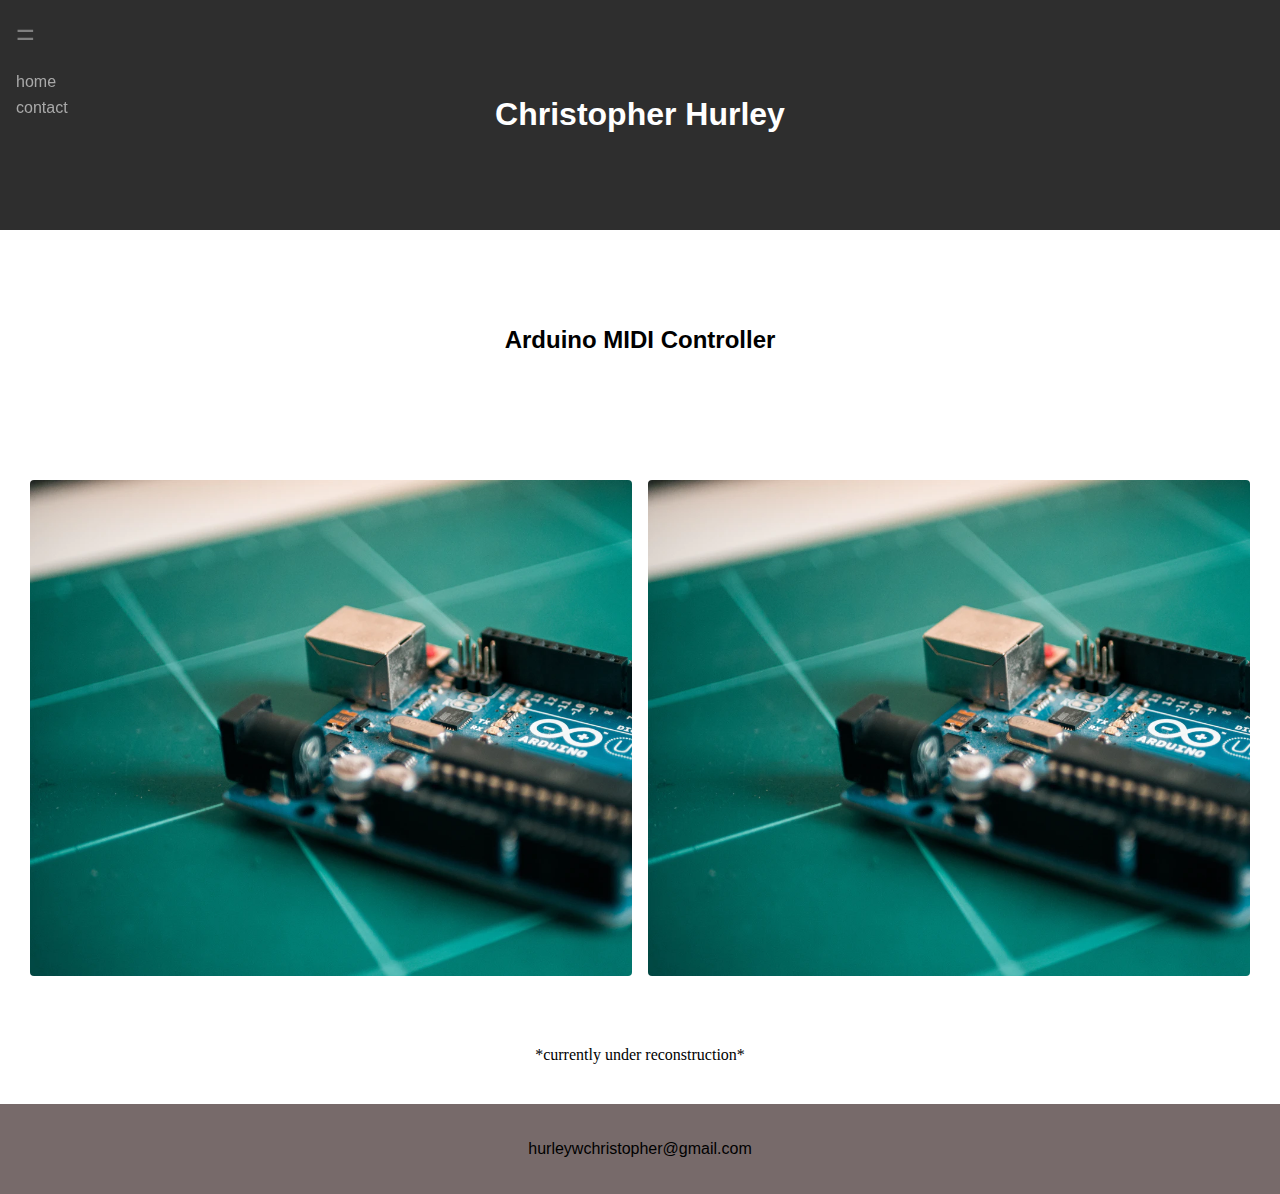
<file: arduino_midi_controller.html>
<!DOCTYPE html>
<html>

  <head>
    <meta charset="utf-8">
    <meta http-equiv="x-ua-compatible" content="ie=edge">
    <meta name="viewport" content="width=device-width, initial-scale=1, shrink-to-fit=no">
    <meta name="application-name" content="Simple CSS Grid">
    <meta name="description" content="Simple CSS Grid">
    <title>Arduino MIDI Controller</title>
    <link rel="stylesheet" href="css/content.css">
    <script src = "script.js"></script>
    <link href="https://fonts.googleapis.com/css?family=Slabo+27px" rel="stylesheet">
  </head>

  <body>
    <div class = "grid">  
        <div class = dropdown>
            <button class = "dropbtn">=</button>
                <div class = "dropdown-content">
                    <li><a id = "home" href = "index.html">home</a></li>
                    <li><a id = "contact" href = "contact.html">contact</a></li>
                </div>
        </div>

        <div class = "item header" /*style = "background-image:url('pictures/board.png')"*/>
            <h1>Christopher Hurley</h1>
        </div>

<!--    ****    START CONTENT     ***     -->
        <div class = "item c">
            <h2>Arduino MIDI Controller</h2>
        </div>
    </div>
    
    <!-- photo grid -->
    <div class="photo-grid">
        <div class = "card card-tall card-wide" style = "background-image:url('pictures/arduino.png')"></div>
        <div class = "card card-tall card-wide" style = "background-image:url('pictures/arduino.png')"></div>
    </div>
    
    <div class = "item content">
        <p>*currently under reconstruction*</p>
    </div>
<!--    ****    END CONTENT     ***     -->
    
    <!-- footer -->
    <div class = "gridfooter">   
        <div class = "footer">
          <footer>
            <p>hurleywchristopher@gmail.com</p>
          </footer>
        </div>
      </div>

    </body>
</html>
</file>
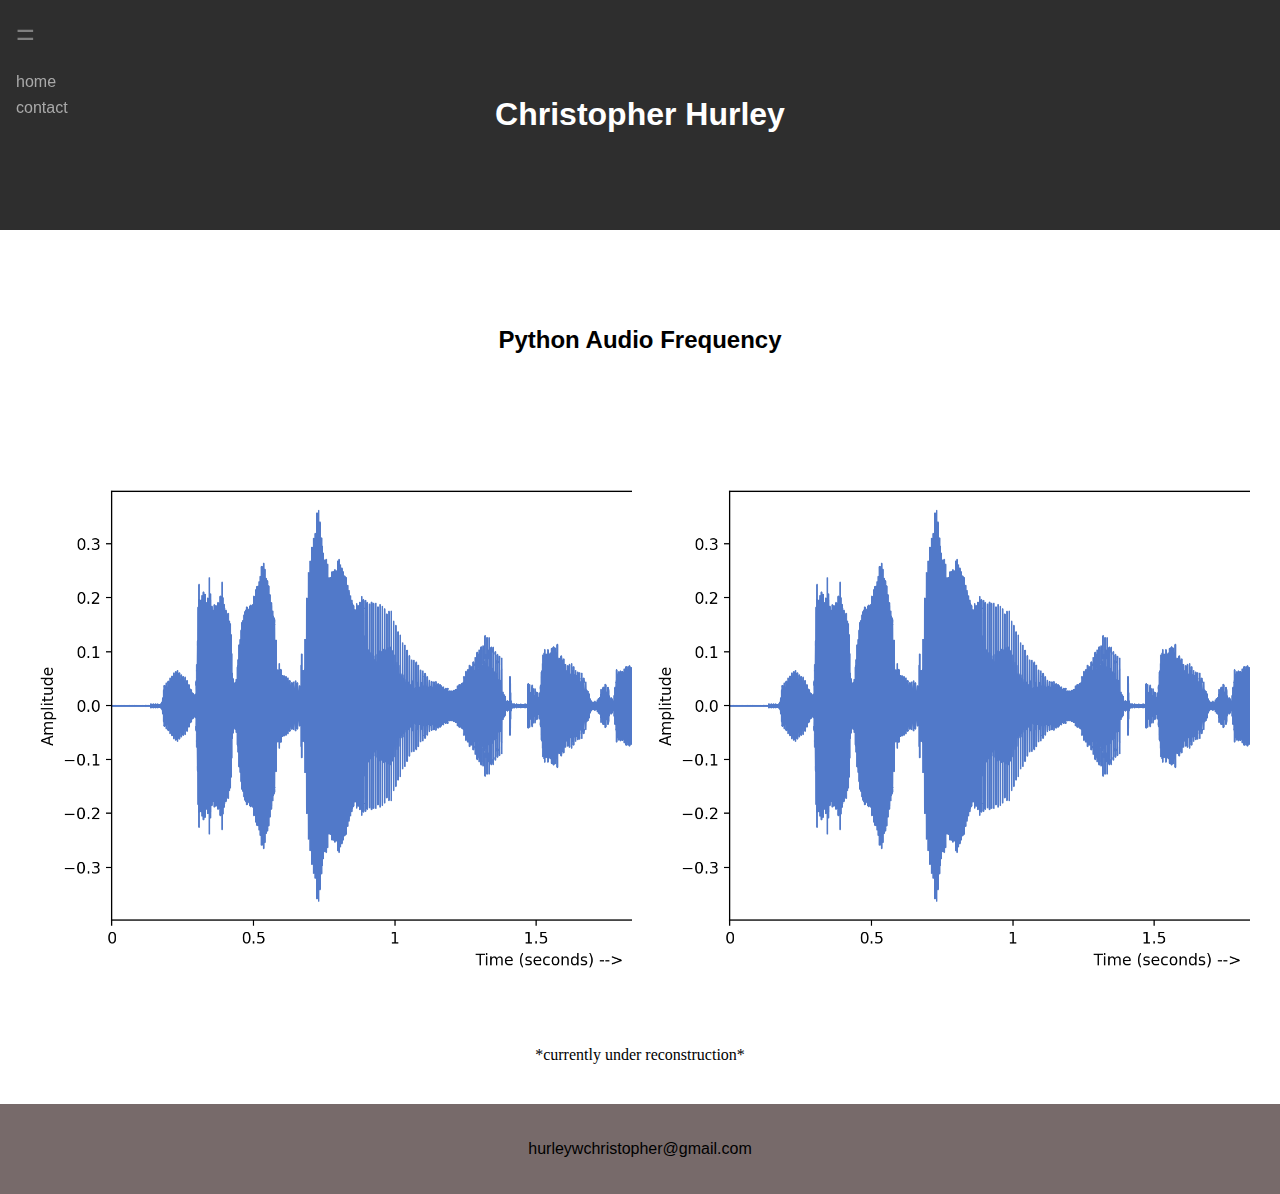
<file: audio_frequency.html>
<!DOCTYPE html>
<html>

  <head>
    <meta charset="utf-8">
    <meta http-equiv="x-ua-compatible" content="ie=edge">
    <meta name="viewport" content="width=device-width, initial-scale=1, shrink-to-fit=no">
    <meta name="application-name" content="Simple CSS Grid">
    <meta name="description" content="Simple CSS Grid">
    <title>Python Audio Frequency</title>
    <link rel="stylesheet" href="css/content.css">
    <script src = "script.js"></script>
    <link href="https://fonts.googleapis.com/css?family=Slabo+27px" rel="stylesheet">
  </head>

  <body>
    <div class = "grid">  
        <div class = dropdown>
            <button class = "dropbtn">=</button>
                <div class = "dropdown-content">
                    <li><a id = "home" href = "index.html">home</a></li>
                    <li><a id = "contact" href = "contact.html">contact</a></li>
                </div>
        </div>

        <div class = "item header" /*style = "background-image:url('pictures/board.png')"*/>
            <h1>Christopher Hurley</h1>
        </div>

<!--    ****    START CONTENT     ***     -->
        <div class = "item c">
            <h2>Python Audio Frequency</h2>
        </div>
    </div>
    
    <!-- photo grid -->
    <div class="photo-grid">
        <div class = "card card-tall card-wide" style = "background-image:url('pictures/audio.png')"></div>
        <div class = "card card-tall card-wide" style = "background-image:url('pictures/audio.png')"></div>
    </div>
    
    <div class = "item content">
        <p>*currently under reconstruction*</p>
    </div>
<!--    ****    END CONTENT     ***     -->
    
    <!-- footer -->
    <div class = "gridfooter">   
        <div class = "footer">
          <footer>
            <p>hurleywchristopher@gmail.com</p>
          </footer>
        </div>
      </div>

    </body>
</html>
</file>
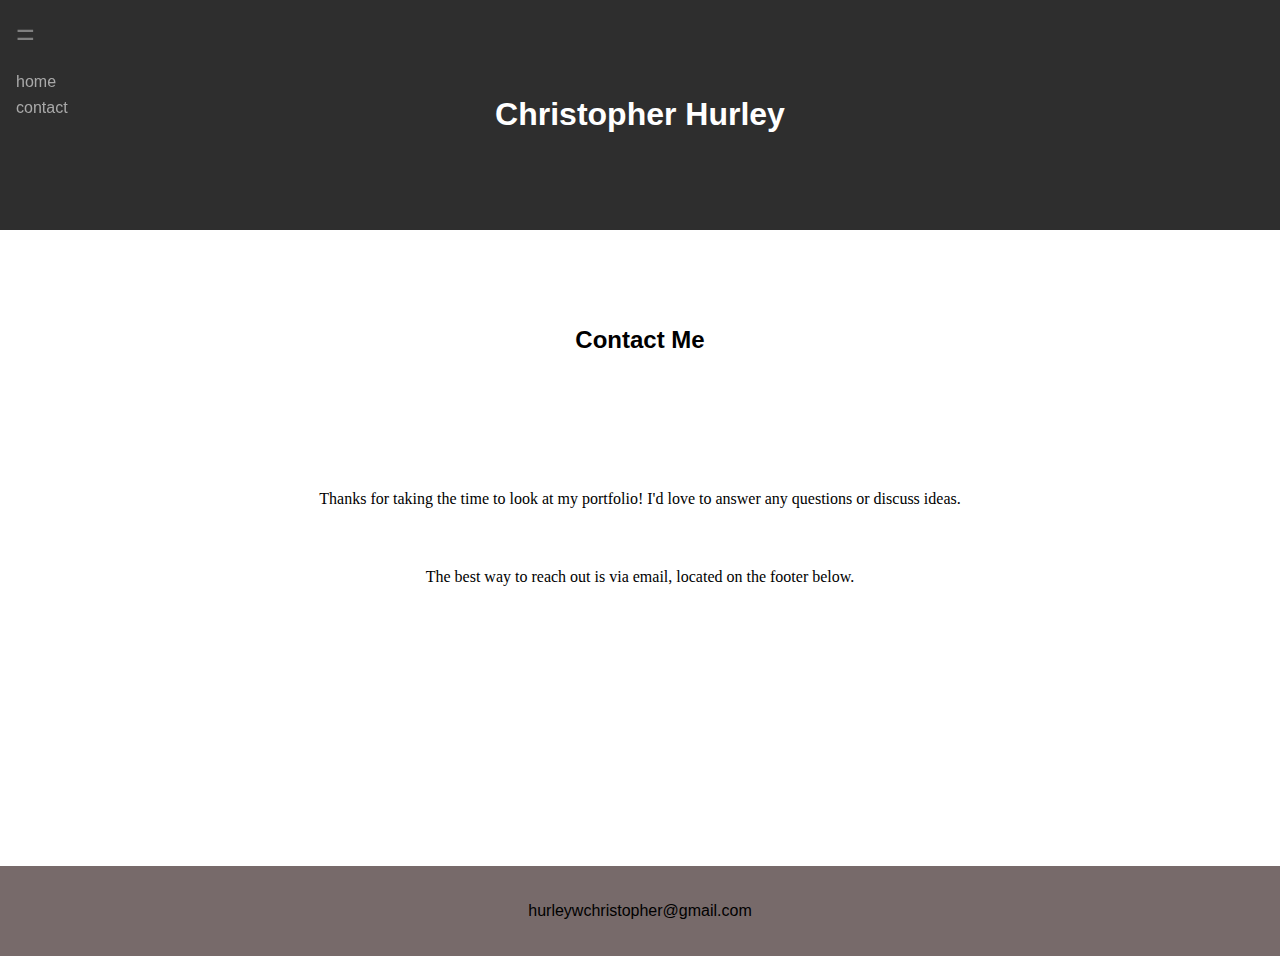
<file: contact.html>
<!DOCTYPE html>
<html>

  <head>
    <meta charset="utf-8">
    <meta http-equiv="x-ua-compatible" content="ie=edge">
    <meta name="viewport" content="width=device-width, initial-scale=1, shrink-to-fit=no">
    <meta name="application-name" content="Simple CSS Grid">
    <meta name="description" content="Simple CSS Grid">
    <title>Contact</title>
    <link rel="stylesheet" href="css/content.css">
    <script src = "script.js"></script>
    <link href="https://fonts.googleapis.com/css?family=Slabo+27px" rel="stylesheet">
  </head>

  <body>
    <div class = "grid">  
        <div class = dropdown>
            <button class = "dropbtn">=</button>
                <div class = "dropdown-content">
                    <li><a id = "home" href = "index.html">home</a></li>
                    <li><a id = "contact" href = "">contact</a></li>
                </div>
        </div>

        <div class = "item header">
            <h1>Christopher Hurley</h1>
        </div>

        <div class = "item c">
            <h2>Contact Me</h2>
        </div>
    </div>

<!--    ****    START CONTENT     ***     -->
    <div class = "item content">
        <p style="text-align:center;">Thanks for taking the time to look at my portfolio! I'd love to answer any questions or discuss ideas.</p>
    </div>

    <div class = "item content">
        <p style="text-align:center;">The best way to reach out is via email, located on the footer below.</p>
    </div>
    
    <div class = "item content">
        <p></p>
    </div>
    <div class = "item content">
        <p></p>
    </div>
    <div class = "item content">
        <p></p>
    </div>
    <div class = "item content">
        <p></p>
    </div>
<!--    ****    END CONTENT     ***     -->
    
    <!-- footer -->
    <div class = "gridfooter">   
        <div class = "footer">
          <footer>
            <p>hurleywchristopher@gmail.com</p>
          </footer>
        </div>
      </div>

    </body>
</html>
</file>
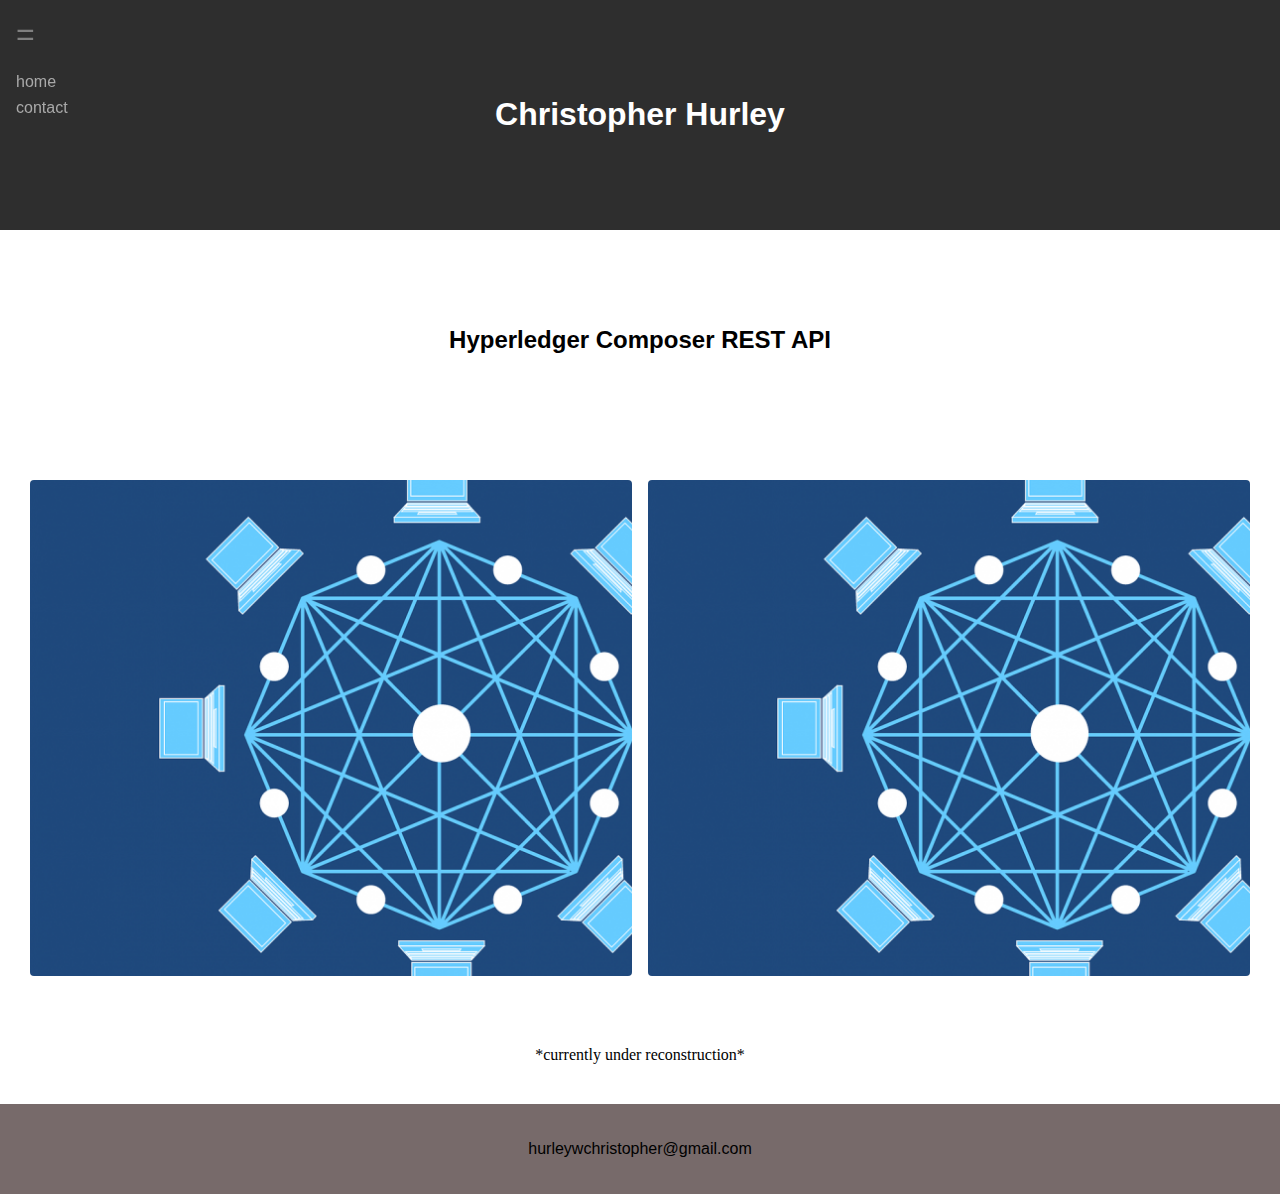
<file: hyperledger_composer_rest_api.html>
<!DOCTYPE html>
<html>

  <head>
    <meta charset="utf-8">
    <meta http-equiv="x-ua-compatible" content="ie=edge">
    <meta name="viewport" content="width=device-width, initial-scale=1, shrink-to-fit=no">
    <meta name="application-name" content="Simple CSS Grid">
    <meta name="description" content="Simple CSS Grid">
    <title>Hyperledger Composer</title>
    <link rel="stylesheet" href="css/content.css">
    <script src = "script.js"></script>
    <link href="https://fonts.googleapis.com/css?family=Slabo+27px" rel="stylesheet">
  </head>

  <body>
    <div class = "grid">  
        <div class = dropdown>
            <button class = "dropbtn">=</button>
                <div class = "dropdown-content">
                    <li><a id = "home" href = "index.html">home</a></li>
                    <li><a id = "contact" href = "contact.html">contact</a></li>
                </div>
        </div>

        <div class = "item header" /*style = "background-image:url('pictures/board.png')"*/>
            <h1>Christopher Hurley</h1>
        </div>

<!--    ****    START CONTENT     ***     -->
        <div class = "item c">
            <h2>Hyperledger Composer REST API</h2>
        </div>
    </div>
    
    <!-- photo grid -->
    <div class="photo-grid">
        <div class = "card card-tall card-wide" style = "background-image:url('pictures/blockchain.png')"></div>
        <div class = "card card-tall card-wide" style = "background-image:url('pictures/blockchain.png')"></div>
    </div>
    
    <div class = "item content">
        <p>*currently under reconstruction*</p>
    </div>
<!--    ****    END CONTENT     ***     -->
    
    <!-- footer -->
    <div class = "gridfooter">   
        <div class = "footer">
          <footer>
            <p>hurleywchristopher@gmail.com</p>
          </footer>
        </div>
      </div>

    </body>
</html>
</file>
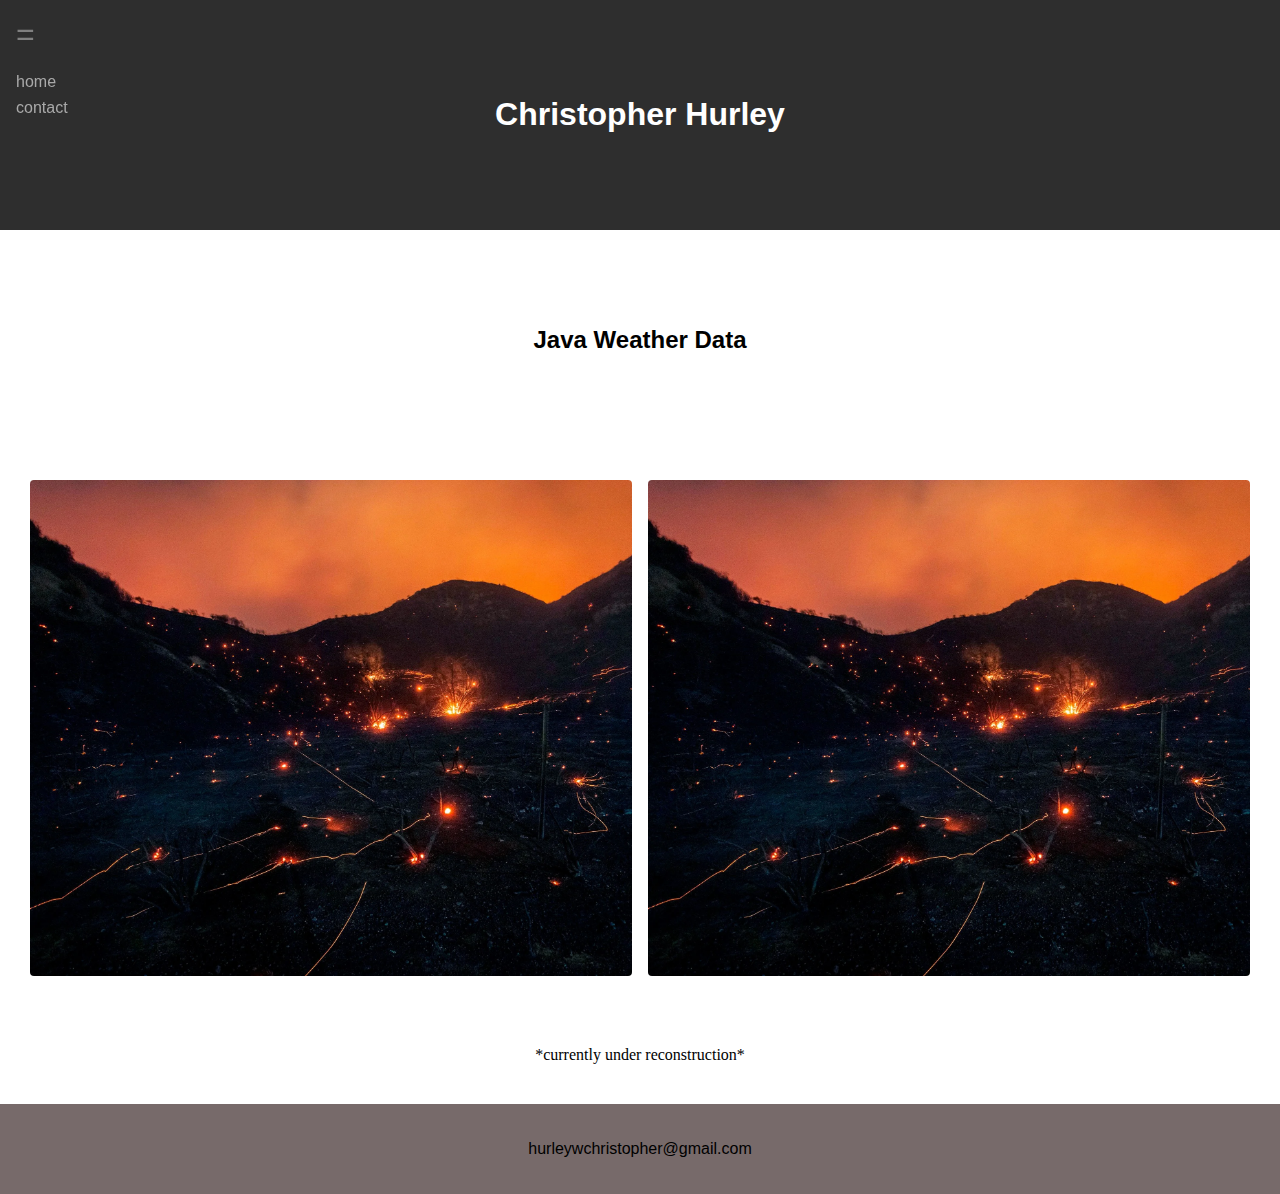
<file: java_weather_data_program.html>
<!DOCTYPE html>
<html>

  <head>
    <meta charset="utf-8">
    <meta http-equiv="x-ua-compatible" content="ie=edge">
    <meta name="viewport" content="width=device-width, initial-scale=1, shrink-to-fit=no">
    <meta name="application-name" content="Simple CSS Grid">
    <meta name="description" content="Simple CSS Grid">
    <title>Java Weather Data</title>
    <link rel="stylesheet" href="css/content.css">
    <script src = "script.js"></script>
    <link href="https://fonts.googleapis.com/css?family=Slabo+27px" rel="stylesheet">
  </head>

  <body>
    <div class = "grid">  
        <div class = dropdown>
            <button class = "dropbtn">=</button>
                <div class = "dropdown-content">
                    <li><a id = "home" href = "index.html">home</a></li>
                    <li><a id = "contact" href = "contact.html">contact</a></li>
                </div>
        </div>

        <div class = "item header" /*style = "background-image:url('pictures/board.png')"*/>
            <h1>Christopher Hurley</h1>
        </div>

<!--    ****    START CONTENT     ***     -->
        <div class = "item c">
            <h2>Java Weather Data</h2>
        </div>
    </div>
    
    <!-- photo grid -->
    <div class="photo-grid">
        <div class = "card card-tall card-wide" style = "background-image:url('pictures/weather.png')"></div>
        <div class = "card card-tall card-wide" style = "background-image:url('pictures/weather.png')"></div>
    </div>
    
    <div class = "item content">
        <p>*currently under reconstruction*</p>
    </div>
<!--    ****    END CONTENT     ***     -->
    
    <!-- footer -->
    <div class = "gridfooter">   
        <div class = "footer">
          <footer>
            <p>hurleywchristopher@gmail.com</p>
          </footer>
        </div>
      </div>

    </body>
</html>
</file>
<file: css/content.css>
*{
    box-sizing: border-box;
    padding: 0;
    margin: 0;
  }
  
.grid 
{
display: grid;
grid-template-columns: repeat(3, 1fr);
width: 100vw;
height: 50vh;
max-width: 100%;
font-family: sans-serif;
}

.gridfooter
{
display: grid;
grid-template-columns: repeat(3, 1fr);
width: 100vw;
height: 10vh;
max-width: 100%;
font-family: sans-serif;
}

.item 
{
background: white;
color: black;
justify-content: center;
}

.header 
{
grid-column: 1 / 4;
display: flex;
justify-content: center;
align-items: center;
background-color: #2e2e2e;
color: white;
width: 100vw;
max-width: 100%;
}

h1 
{
font-size: 2rem;
text-align: center;
}

.b 
{
background: #ddd;
grid-column: 1 / 4;
display: flex;
justify-content: center;
align-items: center;
}

@media (max-width: 800px) 
{
.b 
{
        grid-column: 1 / 4;
    }
}

.c 
{
grid-column: 1 / 4;
display: flex;
justify-content: center;
align-items: center;

}

@media (max-width: 800px) 
{
.c 
{
        grid-column: 1 / 4;
    }
}

.content
{
grid-column: 1 / 4;
display: flex;
justify-content: center;
align-items: center;
padding: 20px;
margin: 20px;
}

@media (max-width: 800px) 
{
.content 
{
        grid-column: 1 / 4;
    }
}

.dropdown
{
position: fixed;
height: auto;
width: auto;
}

.dropbtn
{
background-color: transparent;
color: grey;
padding: 16px 32px 16px 16px;
font-size: 32px;
border: none;
max-height: 15vh;
max-width: 15vw;
}

.dropdown-content
{
display: none;
position: absolute;
background-color: transparent;
min-width: auto;
z-index: 1;  
}

/* Links inside the dropdown */
.dropdown-content a 
{
background-color: transparent;
mix-blend-mode: exclusion;
padding: 4px 16px;
text-decoration: none;
display: block;
color: darkgrey;
}

/* Change color of dropdown links on hover */
.dropdown-content a:hover 
{
background-color: rgb(119, 106, 106, .5);
color: black;
}

/* Show the dropdown menu on hover */
.dropdown:hover .dropdown-content 
{
display: block;
}

/* photo grid */
.card 
{
  display: flex;
  flex-direction: column;
  justify-content: center;
  align-items: center;
    
  background: #353535;
  font-family: sans-serif;
  text-align: center;
  font-size: 3rem;
  color: white;
  -webkit-text-stroke: black 2px;
  
  height: 100%;
  width: 100%;
  border-radius: 4px;
  overflow: hidden;

  background-size: cover;

}

.card:hover 
{
  box-shadow: inset 0px 0px 400px 110px rgba(0, 0, 0, .5);
  transition: box-shadow 0.3s ease;
}

.photo-grid 
{
  display: grid;
  gap: 1rem;
  padding: 30px;
  grid-template-columns: repeat(auto-fit, minmax(240px, 1fr));
  grid-auto-rows: 240px;

}

/* Medium screens */
@media screen and (min-width: 600px) 
{
  .card-tall 
  {
    grid-row: span 2 / auto;
  }

  .card-wide 
  {
    grid-column: span 2 / auto;
  }
}

.footer
{
  grid-column: 1/4;
  background: rgb(119, 106, 106);
  padding: 25px;
  display: flex;
  justify-content: center;
  align-items: center;
  font-family: sans-serif;
  text-align: center;
}
</file>
